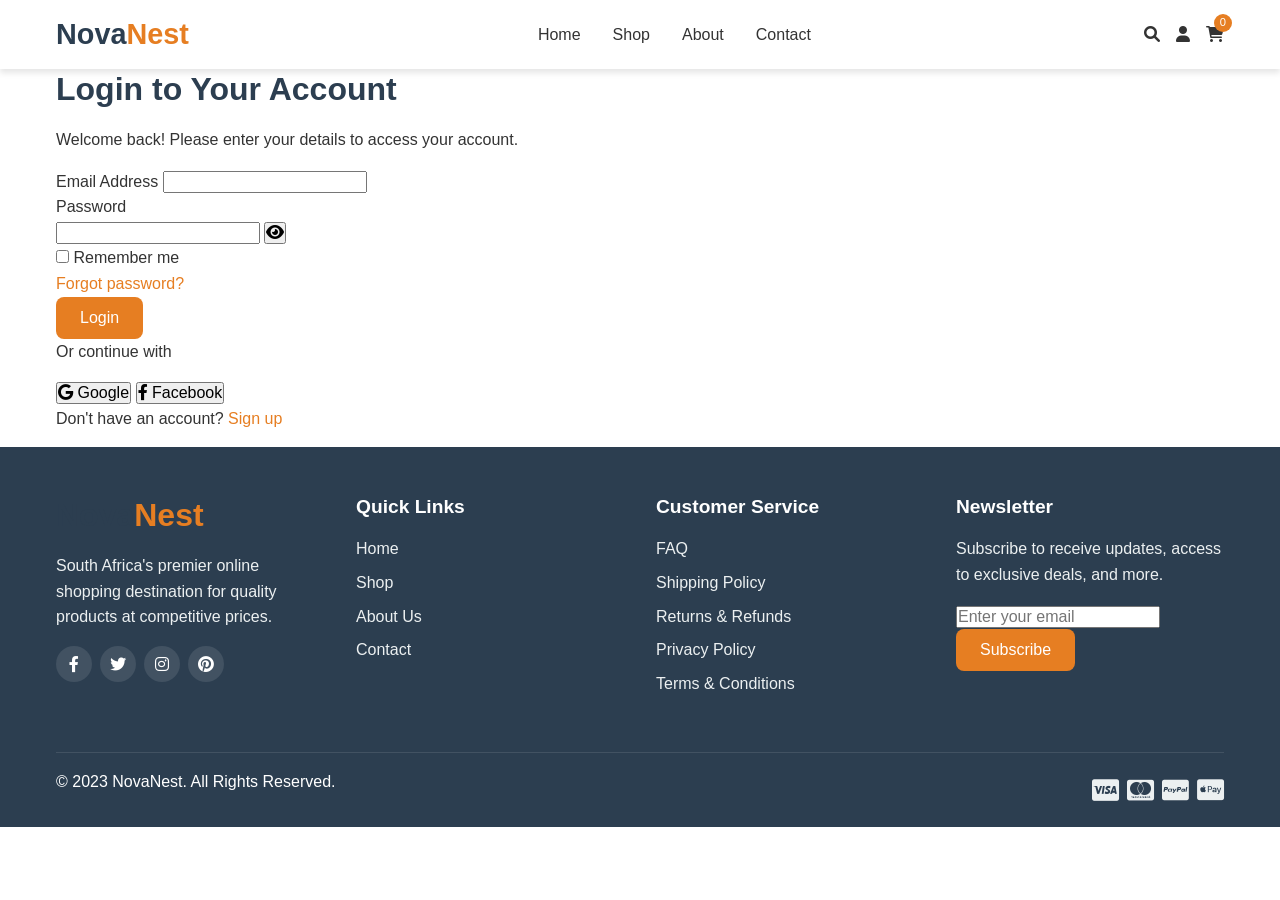
<file: login.html>
<!DOCTYPE html>
<html lang="en">
<head>
    <meta charset="UTF-8">
    <meta name="viewport" content="width=device-width, initial-scale=1.0">
    <title>Login - NovaNest</title>
    <link rel="stylesheet" href="css/style.css">
    <link rel="stylesheet" href="https://cdnjs.cloudflare.com/ajax/libs/font-awesome/6.0.0-beta3/css/all.min.css">
</head>
<body>
    <header>
        <div class="container">
            <div class="header-wrapper">
                <div class="logo">
                    <a href="index.html">
                        <h1>Nova<span>Nest</span></h1>
                    </a>
                </div>
                <nav id="navbar">
                    <ul>
                        <li><a href="index.html">Home</a></li>
                        <li><a href="shop.html">Shop</a></li>
                        <li><a href="about.html">About</a></li>
                        <li><a href="contact.html">Contact</a></li>
                    </ul>
                </nav>
                <div class="header-icons">
                    <a href="#" id="search-icon"><i class="fas fa-search"></i></a>
                    <a href="login.html" id="account-icon" class="active"><i class="fas fa-user"></i></a>
                    <a href="cart.html" id="cart-icon">
                        <i class="fas fa-shopping-cart"></i>
                        <span id="cart-count">0</span>
                    </a>
                    <div class="hamburger" id="menu-btn">
                        <span class="bar"></span>
                        <span class="bar"></span>
                        <span class="bar"></span>
                    </div>
                </div>
            </div>
        </div>
    </header>

    <div class="search-container" id="search-container">
        <div class="container">
            <form id="search-form">
                <input type="text" placeholder="Search for products...">
                <button type="submit"><i class="fas fa-search"></i></button>
            </form>
            <button id="close-search"><i class="fas fa-times"></i></button>
        </div>
    </div>

    <main>
        <section class="auth-section">
            <div class="container">
                <div class="auth-container">
                    <div class="auth-header">
                        <h2>Login to Your Account</h2>
                        <p>Welcome back! Please enter your details to access your account.</p>
                    </div>
                    <form id="login-form" class="auth-form">
                        <div class="form-group">
                            <label for="email">Email Address</label>
                            <input type="email" id="email" name="email" required>
                        </div>
                        <div class="form-group">
                            <label for="password">Password</label>
                            <div class="password-input">
                                <input type="password" id="password" name="password" required>
                                <button type="button" class="toggle-password" aria-label="Toggle password visibility">
                                    <i class="fas fa-eye"></i>
                                </button>
                            </div>
                        </div>
                        <div class="form-options">
                            <div class="remember-me">
                                <input type="checkbox" id="remember" name="remember">
                                <label for="remember">Remember me</label>
                            </div>
                            <a href="#" class="forgot-password">Forgot password?</a>
                        </div>
                        <button type="submit" class="btn btn-full">Login</button>
                        <div class="social-login">
                            <p>Or continue with</p>
                            <div class="social-buttons">
                                <button type="button" class="social-btn google">
                                    <i class="fab fa-google"></i>
                                    <span>Google</span>
                                </button>
                                <button type="button" class="social-btn facebook">
                                    <i class="fab fa-facebook-f"></i>
                                    <span>Facebook</span>
                                </button>
                            </div>
                        </div>
                    </form>
                    <div class="auth-footer">
                        <p>Don't have an account? <a href="signup.html">Sign up</a></p>
                    </div>
                </div>
            </div>
        </section>
    </main>

    <footer>
        <div class="container">
            <div class="footer-content">
                <div class="footer-column">
                    <div class="logo">
                        <h2>Nova<span>Nest</span></h2>
                    </div>
                    <p>South Africa's premier online shopping destination for quality products at competitive prices.</p>
                    <div class="social-icons">
                        <a href="#"><i class="fab fa-facebook-f"></i></a>
                        <a href="#"><i class="fab fa-twitter"></i></a>
                        <a href="#"><i class="fab fa-instagram"></i></a>
                        <a href="#"><i class="fab fa-pinterest"></i></a>
                    </div>
                </div>
                <div class="footer-column">
                    <h3>Quick Links</h3>
                    <ul>
                        <li><a href="index.html">Home</a></li>
                        <li><a href="shop.html">Shop</a></li>
                        <li><a href="about.html">About Us</a></li>
                        <li><a href="contact.html">Contact</a></li>
                    </ul>
                </div>
                <div class="footer-column">
                    <h3>Customer Service</h3>
                    <ul>
                        <li><a href="#">FAQ</a></li>
                        <li><a href="#">Shipping Policy</a></li>
                        <li><a href="#">Returns & Refunds</a></li>
                        <li><a href="#">Privacy Policy</a></li>
                        <li><a href="#">Terms & Conditions</a></li>
                    </ul>
                </div>
                <div class="footer-column">
                    <h3>Newsletter</h3>
                    <p>Subscribe to receive updates, access to exclusive deals, and more.</p>
                    <form id="newsletter-form" class="newsletter-form">
                        <input type="email" placeholder="Enter your email" required>
                        <button type="submit" class="btn">Subscribe</button>
                    </form>
                </div>
            </div>
            <div class="footer-bottom">
                <p>&copy; 2023 NovaNest. All Rights Reserved.</p>
                <div class="payment-methods">
                    <i class="fab fa-cc-visa"></i>
                    <i class="fab fa-cc-mastercard"></i>
                    <i class="fab fa-cc-paypal"></i>
                    <i class="fab fa-cc-apple-pay"></i>
                </div>
            </div>
        </div>
    </footer>

    <script src="js/script.js"></script>
    <script src="js/auth.js"></script>
</body>
</html>
</file>
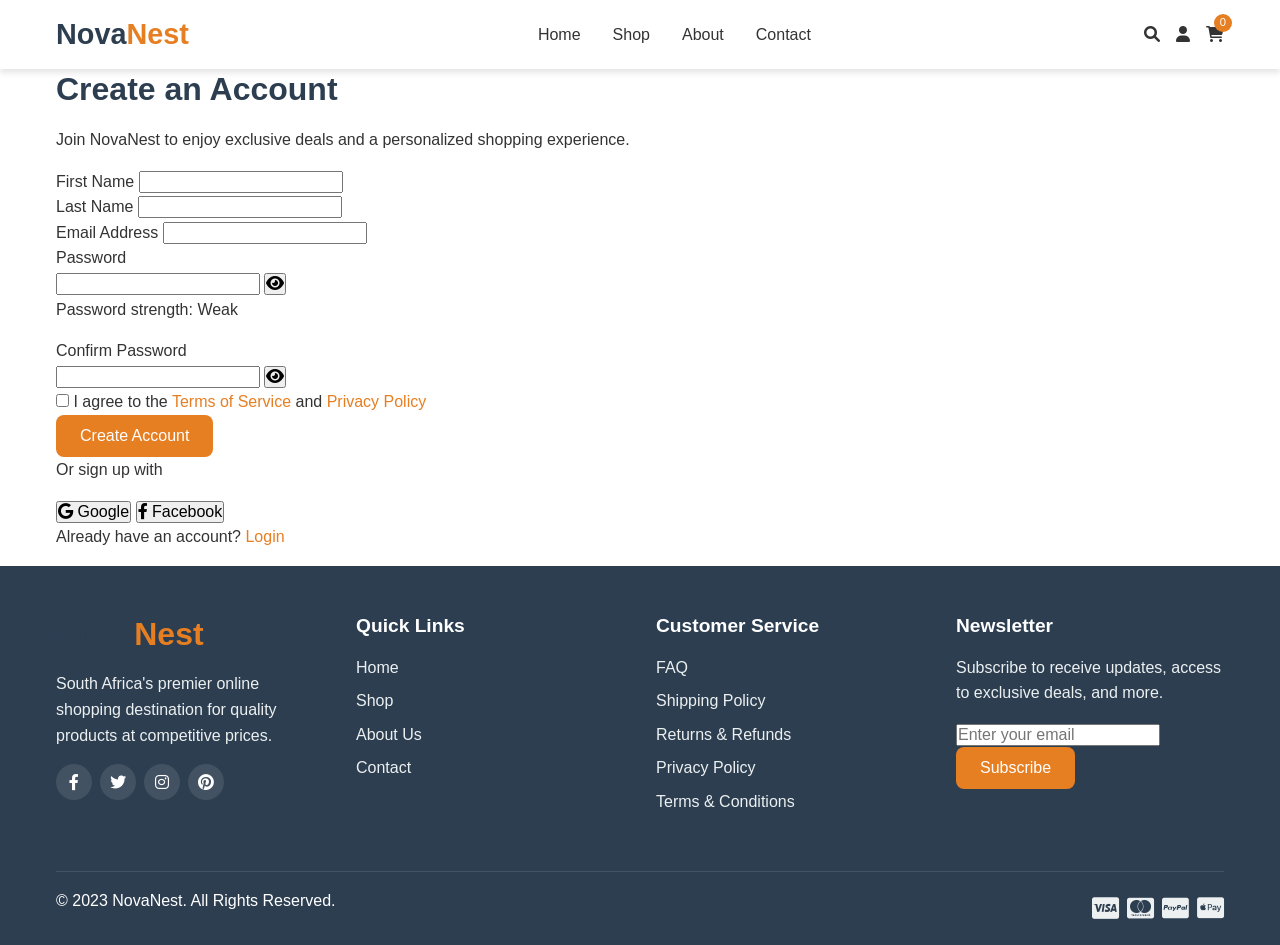
<file: signup.html>
<!DOCTYPE html>
<html lang="en">
<head>
    <meta charset="UTF-8">
    <meta name="viewport" content="width=device-width, initial-scale=1.0">
    <title>Sign Up - NovaNest</title>
    <link rel="stylesheet" href="css/style.css">
    <link rel="stylesheet" href="https://cdnjs.cloudflare.com/ajax/libs/font-awesome/6.0.0-beta3/css/all.min.css">
</head>
<body>
    <header>
        <div class="container">
            <div class="header-wrapper">
                <div class="logo">
                    <a href="index.html">
                        <h1>Nova<span>Nest</span></h1>
                    </a>
                </div>
                <nav id="navbar">
                    <ul>
                        <li><a href="index.html">Home</a></li>
                        <li><a href="shop.html">Shop</a></li>
                        <li><a href="about.html">About</a></li>
                        <li><a href="contact.html">Contact</a></li>
                    </ul>
                </nav>
                <div class="header-icons">
                    <a href="#" id="search-icon"><i class="fas fa-search"></i></a>
                    <a href="login.html" id="account-icon" class="active"><i class="fas fa-user"></i></a>
                    <a href="cart.html" id="cart-icon">
                        <i class="fas fa-shopping-cart"></i>
                        <span id="cart-count">0</span>
                    </a>
                    <div class="hamburger" id="menu-btn">
                        <span class="bar"></span>
                        <span class="bar"></span>
                        <span class="bar"></span>
                    </div>
                </div>
            </div>
        </div>
    </header>

    <div class="search-container" id="search-container">
        <div class="container">
            <form id="search-form">
                <input type="text" placeholder="Search for products...">
                <button type="submit"><i class="fas fa-search"></i></button>
            </form>
            <button id="close-search"><i class="fas fa-times"></i></button>
        </div>
    </div>

    <main>
        <section class="auth-section">
            <div class="container">
                <div class="auth-container">
                    <div class="auth-header">
                        <h2>Create an Account</h2>
                        <p>Join NovaNest to enjoy exclusive deals and a personalized shopping experience.</p>
                    </div>
                    <form id="signup-form" class="auth-form">
                        <div class="form-row">
                            <div class="form-group">
                                <label for="first-name">First Name</label>
                                <input type="text" id="first-name" name="first-name" required>
                            </div>
                            <div class="form-group">
                                <label for="last-name">Last Name</label>
                                <input type="text" id="last-name" name="last-name" required>
                            </div>
                        </div>
                        <div class="form-group">
                            <label for="email">Email Address</label>
                            <input type="email" id="email" name="email" required>
                        </div>
                        <div class="form-group">
                            <label for="password">Password</label>
                            <div class="password-input">
                                <input type="password" id="password" name="password" required>
                                <button type="button" class="toggle-password" aria-label="Toggle password visibility">
                                    <i class="fas fa-eye"></i>
                                </button>
                            </div>
                            <div class="password-strength">
                                <div class="strength-meter">
                                    <span></span>
                                </div>
                                <p class="strength-text">Password strength: <span>Weak</span></p>
                            </div>
                        </div>
                        <div class="form-group">
                            <label for="confirm-password">Confirm Password</label>
                            <div class="password-input">
                                <input type="password" id="confirm-password" name="confirm-password" required>
                                <button type="button" class="toggle-password" aria-label="Toggle password visibility">
                                    <i class="fas fa-eye"></i>
                                </button>
                            </div>
                        </div>
                        <div class="form-options">
                            <div class="terms-checkbox">
                                <input type="checkbox" id="terms" name="terms" required>
                                <label for="terms">I agree to the <a href="#">Terms of Service</a> and <a href="#">Privacy Policy</a></label>
                            </div>
                        </div>
                        <button type="submit" class="btn btn-full">Create Account</button>
                        <div class="social-login">
                            <p>Or sign up with</p>
                            <div class="social-buttons">
                                <button type="button" class="social-btn google">
                                    <i class="fab fa-google"></i>
                                    <span>Google</span>
                                </button>
                                <button type="button" class="social-btn facebook">
                                    <i class="fab fa-facebook-f"></i>
                                    <span>Facebook</span>
                                </button>
                            </div>
                        </div>
                    </form>
                    <div class="auth-footer">
                        <p>Already have an account? <a href="login.html">Login</a></p>
                    </div>
                </div>
            </div>
        </section>
    </main>

    <footer>
        <div class="container">
            <div class="footer-content">
                <div class="footer-column">
                    <div class="logo">
                        <h2>Nova<span>Nest</span></h2>
                    </div>
                    <p>South Africa's premier online shopping destination for quality products at competitive prices.</p>
                    <div class="social-icons">
                        <a href="#"><i class="fab fa-facebook-f"></i></a>
                        <a href="#"><i class="fab fa-twitter"></i></a>
                        <a href="#"><i class="fab fa-instagram"></i></a>
                        <a href="#"><i class="fab fa-pinterest"></i></a>
                    </div>
                </div>
                <div class="footer-column">
                    <h3>Quick Links</h3>
                    <ul>
                        <li><a href="index.html">Home</a></li>
                        <li><a href="shop.html">Shop</a></li>
                        <li><a href="about.html">About Us</a></li>
                        <li><a href="contact.html">Contact</a></li>
                    </ul>
                </div>
                <div class="footer-column">
                    <h3>Customer Service</h3>
                    <ul>
                        <li><a href="#">FAQ</a></li>
                        <li><a href="#">Shipping Policy</a></li>
                        <li><a href="#">Returns & Refunds</a></li>
                        <li><a href="#">Privacy Policy</a></li>
                        <li><a href="#">Terms & Conditions</a></li>
                    </ul>
                </div>
                <div class="footer-column">
                    <h3>Newsletter</h3>
                    <p>Subscribe to receive updates, access to exclusive deals, and more.</p>
                    <form id="newsletter-form" class="newsletter-form">
                        <input type="email" placeholder="Enter your email" required>
                        <button type="submit" class="btn">Subscribe</button>
                    </form>
                </div>
            </div>
            <div class="footer-bottom">
                <p>&copy; 2023 NovaNest. All Rights Reserved.</p>
                <div class="payment-methods">
                    <i class="fab fa-cc-visa"></i>
                    <i class="fab fa-cc-mastercard"></i>
                    <i class="fab fa-cc-paypal"></i>
                    <i class="fab fa-cc-apple-pay"></i>
                </div>
            </div>
        </div>
    </footer>

    <script src="js/script.js"></script>
    <script src="js/auth.js"></script>
</body>
</html>
</file>
<file: css/style.css>
/* 
   NovaNest E-commerce - Main Stylesheet
   A modern, responsive e-commerce website with South African focus
*/

/* ===== VARIABLES ===== */
:root {
    /* Colors */
    --primary-color: #e67e22;
    --primary-dark: #d35400;
    --secondary-color: #2c3e50;
    --accent-color: #3498db;
    --text-color: #333333;
    --text-light: #777777;
    --bg-color: #ffffff;
    --bg-light: #f8f9fa;
    --bg-dark: #2c3e50;
    --border-color: #e1e1e1;
    --success-color: #2ecc71;
    --error-color: #e74c3c;
    --warning-color: #f39c12;
    
    /* Typography */
    --body-font: 'Roboto', sans-serif;
    --heading-font: 'Poppins', sans-serif;
    
    /* Spacing */
    --spacing-xs: 0.25rem;
    --spacing-sm: 0.5rem;
    --spacing-md: 1rem;
    --spacing-lg: 2rem;
    --spacing-xl: 3rem;
    
    /* Border Radius */
    --border-radius-sm: 4px;
    --border-radius-md: 8px;
    --border-radius-lg: 12px;
    
    /* Box Shadow */
    --box-shadow: 0 4px 6px rgba(0, 0, 0, 0.1);
    --box-shadow-lg: 0 10px 15px rgba(0, 0, 0, 0.1);
    
    /* Transitions */
    --transition-fast: 0.3s ease;
    --transition-medium: 0.5s ease;
}

/* ===== RESET & BASE STYLES ===== */
* {
    margin: 0;
    padding: 0;
    box-sizing: border-box;
}

html {
    font-size: 16px;
    scroll-behavior: smooth;
}

body {
    font-family: var(--body-font);
    color: var(--text-color);
    line-height: 1.6;
    background-color: var(--bg-color);
    overflow-x: hidden;
}

h1, h2, h3, h4, h5, h6 {
    font-family: var(--heading-font);
    font-weight: 700;
    line-height: 1.3;
    margin-bottom: var(--spacing-md);
    color: var(--secondary-color);
}

h1 {
    font-size: 2.5rem;
}

h2 {
    font-size: 2rem;
}

h3 {
    font-size: 1.5rem;
}

p {
    margin-bottom: var(--spacing-md);
}

a {
    color: var(--primary-color);
    text-decoration: none;
    transition: color var(--transition-fast);
}

a:hover {
    color: var(--primary-dark);
}

ul, ol {
    list-style: none;
}

img {
    max-width: 100%;
    height: auto;
    display: block;
}

button, input, textarea, select {
    font-family: inherit;
    font-size: inherit;
}

.container {
    width: 100%;
    max-width: 1200px;
    margin: 0 auto;
    padding: 0 var(--spacing-md);
}

.section-title {
    text-align: center;
    margin-bottom: var(--spacing-xl);
    position: relative;
    padding-bottom: var(--spacing-md);
}

.section-title::after {
    content: '';
    position: absolute;
    bottom: 0;
    left: 50%;
    transform: translateX(-50%);
    width: 80px;
    height: 3px;
    background-color: var(--primary-color);
}

/* ===== BUTTONS ===== */
.btn {
    display: inline-block;
    padding: 0.75rem 1.5rem;
    background-color: var(--primary-color);
    color: white;
    border: none;
    border-radius: var(--border-radius-md);
    cursor: pointer;
    transition: background-color var(--transition-fast), transform var(--transition-fast);
    font-weight: 500;
    text-align: center;
}

.btn:hover {
    background-color: var(--primary-dark);
    color: white;
    transform: translateY(-2px);
}

.btn-outline {
    background-color: transparent;
    border: 2px solid var(--primary-color);
    color: var(--primary-color);
}

.btn-outline:hover {
    background-color: var(--primary-color);
    color: white;
}

.btn-large {
    padding: 1rem 2rem;
    font-size: 1.1rem;
}

/* ===== HEADER ===== */
header {
    background-color: var(--bg-color);
    box-shadow: var(--box-shadow);
    position: sticky;
    top: 0;
    z-index: 1000;
}

.header-wrapper {
    display: flex;
    justify-content: space-between;
    align-items: center;
    padding: var(--spacing-md) 0;
}

.logo h1 {
    font-size: 1.8rem;
    margin-bottom: 0;
}

.logo span {
    color: var(--primary-color);
}

nav ul {
    display: flex;
}

nav ul li {
    margin-left: var(--spacing-lg);
}

nav ul li a {
    color: var(--text-color);
    font-weight: 500;
    position: relative;
}

nav ul li a::after {
    content: '';
    position: absolute;
    bottom: -5px;
    left: 0;
    width: 0;
    height: 2px;
    background-color: var(--primary-color);
    transition: width var(--transition-fast);
}

nav ul li a:hover::after,
nav ul li a.active::after {
    width: 100%;
}

.header-icons {
    display: flex;
    align-items: center;
}

.header-icons a {
    margin-left: var(--spacing-md);
    color: var(--text-color);
    position: relative;
}

#cart-icon {
    position: relative;
}

#cart-count {
    position: absolute;
    top: -8px;
    right: -8px;
    background-color: var(--primary-color);
    color: white;
    font-size: 0.7rem;
    width: 18px;
    height: 18px;
    border-radius: 50%;
    display: flex;
    justify-content: center;
    align-items: center;
}

.hamburger {
    display: none;
    cursor: pointer;
}

.bar {
    display: block;
    width: 25px;
    height: 3px;
    margin: 5px auto;
    background-color: var(--text-color);
    transition: all var(--transition-fast);
}

/* Search Container */
.search-container {
    background-color: var(--bg-color);
    padding: var(--spacing-md) 0;
    box-shadow: 0 5px 10px rgba(0, 0, 0, 0.1);
    position: fixed;
    top: -100px;
    left: 0;
    width: 100%;
    z-index: 999;
    transition: top var(--transition-medium);
}

.search-container.active {
    top: 0;
}

#search-form {
    display: flex;
    max-width: 600px;
    margin: 0 auto;
}

#search-form input {
    flex: 1;
    padding: 0.75rem;
    border: 1px solid var(--border-color);
    border-radius: var(--border-radius-md) 0 0 var(--border-radius-md);
    outline: none;
}

#search-form button {
    background-color: var(--primary-color);
    color: white;
    border: none;
    padding: 0 var(--spacing-md);
    border-radius: 0 var(--border-radius-md) var(--border-radius-md) 0;
    cursor: pointer;
}

#close-search {
    position: absolute;
    top: 10px;
    right: 10px;
    background: none;
    border: none;
    color: var(--text-color);
    font-size: 1.2rem;
    cursor: pointer;
}

/* ===== FOOTER ===== */
footer {
    background-color: var(--bg-dark);
    color: white;
    padding: var(--spacing-xl) 0 var(--spacing-md);
}

.footer-content {
    display: grid;
    grid-template-columns: repeat(4, 1fr);
    gap: var(--spacing-lg);
    margin-bottom: var(--spacing-xl);
}

.footer-column h3 {
    color: white;
    margin-bottom: var(--spacing-md);
    font-size: 1.2rem;
}

.footer-column p {
    color: #ecf0f1;
    margin-bottom: var(--spacing-md);
}

.footer-column ul li {
    margin-bottom: var(--spacing-sm);
}

.footer-column ul li a {
    color: #ecf0f1;
    transition: color var(--transition-fast);
}

.footer-column ul li a:hover {
    color: var(--primary-color);
}

.social-icons {
    display: flex;
    gap: var(--spacing-sm);
    margin-top: var(--spacing-md);
}

.social-icons a {
    display: flex;
    align-items: center;
    justify-content: center;
    width: 36px;
    height: 36px;
    background-color: rgba(255, 255, 255, 0.1);
    border-radius: 50%;
    color: white;
    transition: background-color var(--transition-fast);
}

.social-icons a:hover {
    background-color: var(--primary-color);
}

.contact-info li {
    display: flex;
    align-items: flex-start;
    margin-bottom: var(--spacing-md);
}

.contact-info li i {
    margin-right: var(--spacing-sm);
    margin-top: 5px;
}

.footer-bottom {
    border-top: 1px solid rgba(255, 255, 255, 0.1);
    padding-top: var(--spacing-md);
    display: flex;
    justify-content: space-between;
    align-items: center;
}

.payment-methods {
    display: flex;
    gap: var(--spacing-sm);
}

.payment-methods i {
    font-size: 1.5rem;
    color: #ecf0f1;
}

/* ===== RESPONSIVE STYLES ===== */
@media (max-width: 992px) {
    .footer-content {
        grid-template-columns: repeat(2, 1fr);
    }
}

@media (max-width: 768px) {
    .hamburger {
        display: block;
    }
    
    nav {
        position: fixed;
        top: 70px;
        left: -100%;
        width: 100%;
        height: calc(100vh - 70px);
        background-color: var(--bg-color);
        transition: left var(--transition-medium);
        z-index: 999;
    }
    
    nav.active {
        left: 0;
    }
    
    nav ul {
        flex-direction: column;
        padding: var(--spacing-lg);
    }
    
    nav ul li {
        margin: 0 0 var(--spacing-md) 0;
    }
    
    .header-icons a:not(#menu-btn) {
        display: none;
    }
}

@media (max-width: 576px) {
    .footer-content {
        grid-template-columns: 1fr;
    }
    
    .footer-bottom {
        flex-direction: column;
        gap: var(--spacing-md);
    }
}

/* ===== UTILITY CLASSES ===== */
.hidden {
    display: none !important;
}

.text-center {
    text-align: center;
}

.mt-1 { margin-top: var(--spacing-xs); }
.mt-2 { margin-top: var(--spacing-sm); }
.mt-3 { margin-top: var(--spacing-md); }
.mt-4 { margin-top: var(--spacing-lg); }
.mt-5 { margin-top: var(--spacing-xl); }

.mb-1 { margin-bottom: var(--spacing-xs); }
.mb-2 { margin-bottom: var(--spacing-sm); }
.mb-3 { margin-bottom: var(--spacing-md); }
.mb-4 { margin-bottom: var(--spacing-lg); }
.mb-5 { margin-bottom: var(--spacing-xl); }

/* ===== PRODUCT STYLES ===== */
.product-card {
    position: relative;
    background-color: var(--bg-color);
    border-radius: var(--border-radius-md);
    box-shadow: var(--box-shadow);
    transition: transform var(--transition-fast), box-shadow var(--transition-fast);
    overflow: hidden;
}

.product-card:hover {
    transform: translateY(-5px);
    box-shadow: var(--box-shadow-lg);
}

.product-badge {
    position: absolute;
    top: 10px;
    left: 10px;
    background-color: var(--primary-color);
    color: white;
    font-size: 0.8rem;
    padding: 4px 8px;
    border-radius: var(--border-radius-sm);
    z-index: 2;
}

.product-badge.new {
    background-color: var(--success-color);
}

.product-image {
    position: relative;
    overflow: hidden;
    height: 250px; /* Fixed height for consistent product cards */
}

.product-image img {
    width: 100%;
    height: 100%;
    object-fit: cover; /* This ensures images maintain aspect ratio while filling the container */
    transition: transform var(--transition-medium);
}

.product-card:hover .product-image img {
    transform: scale(1.05);
}

.product-actions {
    position: absolute;
    bottom: -50px;
    left: 0;
    width: 100%;
    display: flex;
    justify-content: center;
    gap: 10px;
    padding: 10px;
    background-color: rgba(255, 255, 255, 0.9);
    transition: bottom var(--transition-fast);
}

.product-card:hover .product-actions {
    bottom: 0;
}

.action-btn {
    width: 40px;
    height: 40px;
    border-radius: 50%;
    background-color: white;
    border: none;
    box-shadow: 0 2px 5px rgba(0, 0, 0, 0.1);
    display: flex;
    align-items: center;
    justify-content: center;
    cursor: pointer;
    transition: background-color var(--transition-fast), color var(--transition-fast);
}

.action-btn:hover {
    background-color: var(--primary-color);
    color: white;
}

.product-info {
    padding: 15px;
}

.product-name {
    font-size: 1.1rem;
    margin-bottom: 8px;
    white-space: nowrap;
    overflow: hidden;
    text-overflow: ellipsis;
}

.product-rating {
    display: flex;
    align-items: center;
    margin-bottom: 8px;
}

.stars {
    color: var(--warning-color);
    margin-right: 5px;
}

.review-count {
    font-size: 0.8rem;
    color: var(--text-light);
}

.product-price {
    font-weight: 700;
    color: var(--primary-color);
    margin-bottom: 0;
}

/* Products Grid */
.products-grid {
    display: grid;
    grid-template-columns: repeat(auto-fill, minmax(250px, 1fr));
    gap: 20px;
}

@media (max-width: 768px) {
    .products-grid {
        grid-template-columns: repeat(2, 1fr);
    }
}

@media (max-width: 480px) {
    .products-grid {
        grid-template-columns: 1fr;
    }
}

/* Category Cards */
.categories-grid {
    display: grid;
    grid-template-columns: repeat(auto-fill, minmax(280px, 1fr));
    gap: 20px;
    margin-bottom: var(--spacing-xl);
}

.category-card {
    position: relative;
    border-radius: var(--border-radius-md);
    overflow: hidden;
    box-shadow: var(--box-shadow);
    height: 200px;
}

.category-image {
    width: 100%;
    height: 100%;
    object-fit: cover;
    transition: transform var(--transition-medium);
}

.category-card:hover .category-image {
    transform: scale(1.05);
}

.category-content {
    position: absolute;
    bottom: 0;
    left: 0;
    width: 100%;
    padding: 15px;
    background: linear-gradient(to top, rgba(0,0,0,0.7), rgba(0,0,0,0));
    color: white;
    text-align: center;
}

.category-content h3 {
    color: white;
    margin-bottom: 10px;
}
</file>
